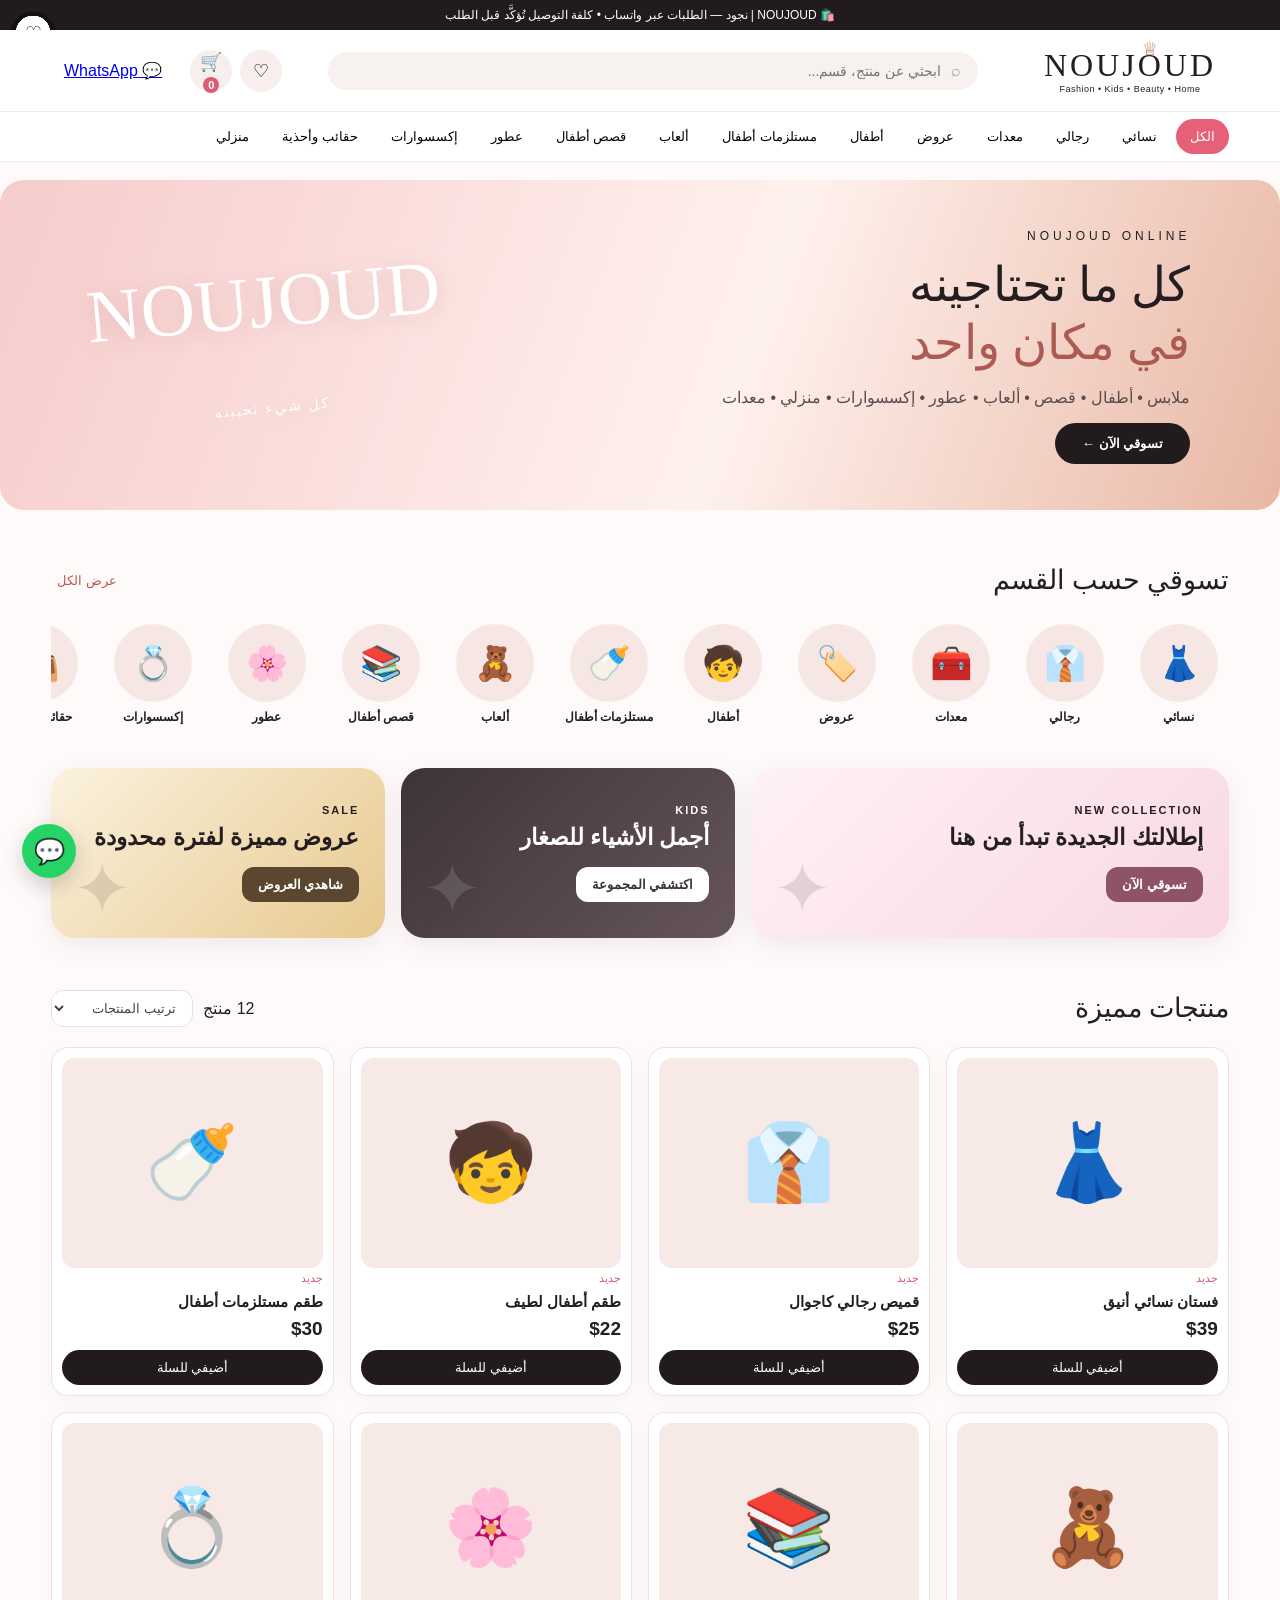
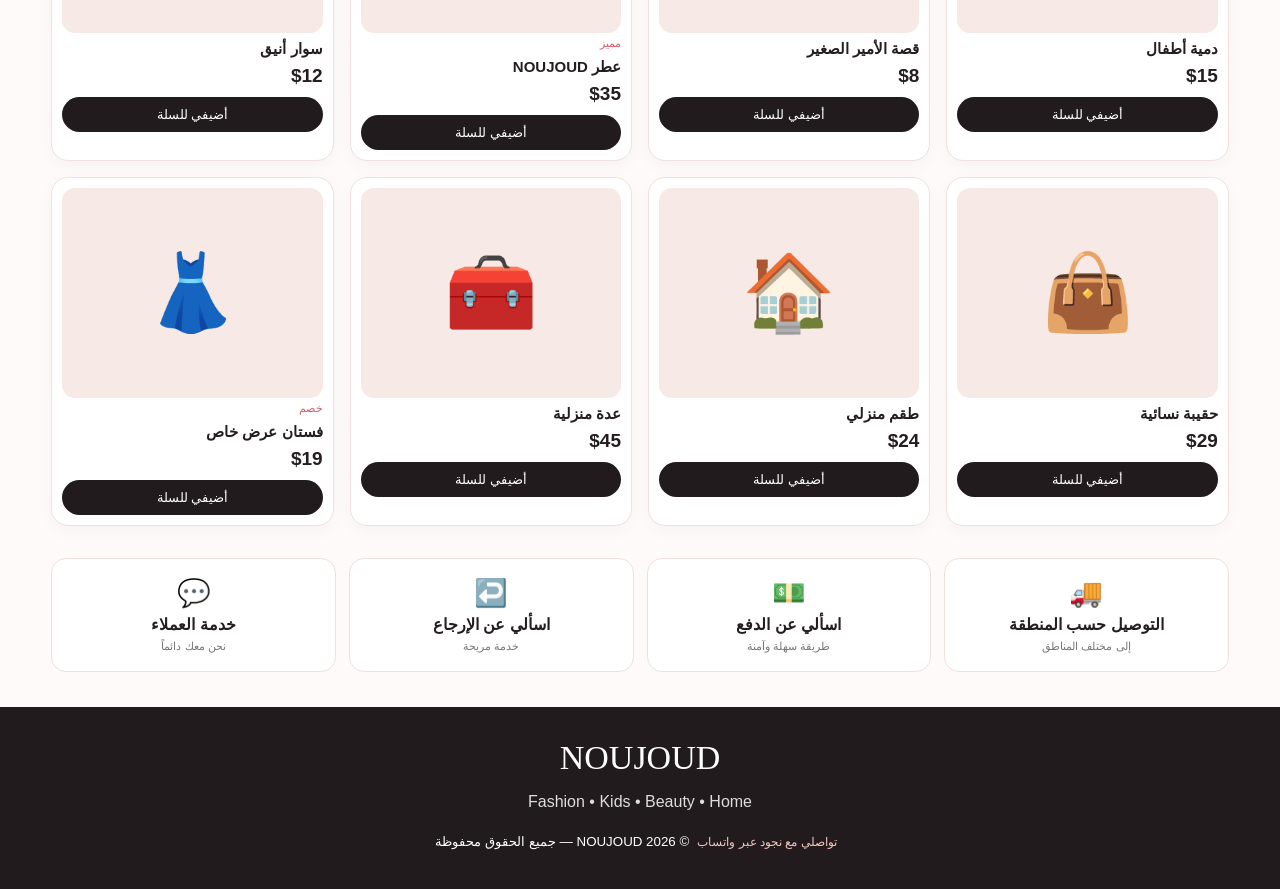
<file: index.html>
<!doctype html><html lang="ar" dir="rtl"><head><meta charset="UTF-8"><meta name="viewport" content="width=device-width,initial-scale=1"><title>NOUJOUD | متجر نجود</title><link rel="stylesheet" href="styles.css"></head><body>
<div class="top">🛍️ NOUJOUD | نجود — الطلبات عبر واتساب • كلفة التوصيل تُؤكَّد قبل الطلب</div><header class="header"><a class="brand" href="index.html"><span class="crown">♕</span><div>NOUJOUD<small>Fashion • Kids • Beauty • Home</small></div></a><div class="search"><span>⌕</span><input id="searchInput" placeholder="ابحثي عن منتج، قسم..." autocomplete="off"></div><div class="head-actions"><button id="wishlistBtn" title="المفضلة">♡</button><button id="cartBtn" title="السلة">🛒 <b id="cartCount">0</b></button></div><a class="whatsapp-head" href="https://wa.me/96176304775" target="_blank" rel="noopener">💬 WhatsApp</a></header><nav class="nav" id="nav"></nav>
<main><section class="hero"><div class="hero-copy"><span class="tag">NOUJOUD ONLINE</span><h1>كل ما تحتاجينه<br><em>في مكان واحد</em></h1><p>ملابس • أطفال • قصص • ألعاب • عطور • إكسسوارات • منزلي • معدات</p><button class="primary" onclick="showCategory('الكل')">تسوقي الآن ←</button></div><div class="hero-bubble">NOUJOUD<br><small>كل شيء تحبينه</small></div></section>
<section><div class="section-title"><h2>تسوقي حسب القسم</h2><button class="text-btn" onclick="showCategory('الكل')">عرض الكل</button></div><div class="categories" id="categories"></div></section>
<section class="promo-grid"><div class="promo-card pink" onclick="showCategory('نسائي')"><span>NEW COLLECTION</span><h3>إطلالتك الجديدة تبدأ من هنا</h3><button>تسوقي الآن</button></div><div class="promo-card dark" onclick="showCategory('أطفال')"><span>KIDS</span><h3>أجمل الأشياء للصغار</h3><button>اكتشفي المجموعة</button></div><div class="promo-card gold" onclick="showCategory('عروض')"><span>SALE</span><h3>عروض مميزة لفترة محدودة</h3><button>شاهدي العروض</button></div></section>
<section id="shop"><div class="section-title"><h2 id="productsTitle">منتجات مميزة</h2><div class="shop-tools"><span id="resultCount"></span><select id="sortSelect"><option value="default">ترتيب المنتجات</option><option value="low">السعر: من الأقل</option><option value="high">السعر: من الأعلى</option><option value="name">الاسم</option></select></div></div><div class="products" id="products"></div><div id="empty" class="empty" hidden>ما لقينا منتجات مطابقة 🔎</div></section>
<section class="features"><div><span>🚚</span><b>التوصيل حسب المنطقة</b><small>إلى مختلف المناطق</small></div><div><span>💵</span><b>اسألي عن الدفع</b><small>طريقة سهلة وآمنة</small></div><div><span>↩️</span><b>اسألي عن الإرجاع</b><small>خدمة مريحة</small></div><div><span>💬</span><b>خدمة العملاء</b><small>نحن معك دائماً</small></div></section></main><footer><strong>NOUJOUD</strong><p>Fashion • Kids • Beauty • Home</p><a href="https://wa.me/96176304775" target="_blank" rel="noopener">تواصلي مع نجود عبر واتساب</a><small>© 2026 NOUJOUD — جميع الحقوق محفوظة</small></footer>
<div class="drawer" id="drawer"><div class="drawer-box"><div class="drawer-head"><h3>سلة المشتريات</h3><button onclick="closeCart()">✕</button></div><div id="cartItems"></div><div class="cart-total"><span>المجموع</span><strong id="cartTotal">$0</strong></div><button class="primary full" onclick="checkout()">متابعة الطلب</button></div></div>
<div class="modal" id="productModal"><div class="modal-box"><button class="modal-close" onclick="closeProduct()">✕</button><div id="modalContent" class="modal-content"></div></div></div>
<div class="modal" id="checkoutModal"><div class="modal-box checkout"><button class="modal-close" onclick="document.getElementById('checkoutModal').classList.remove('open')">✕</button><h2>إرسال طلب عبر واتساب</h2><p>أدخلي معلومات التوصيل، ثم اضغطي إرسال داخل واتساب. الطلب لا يُرسل تلقائياً.</p><input id="customerName" placeholder="الاسم الكامل"><input id="customerPhone" placeholder="رقم الهاتف"><label class="choice-label">منطقة التوصيل<select id="deliveryZone" onchange="updateDeliveryFee()"></select></label><div class="delivery-box"><span>كلفة التوصيل</span><strong id="deliveryFee">$0</strong></div><textarea id="customerAddress" rows="4" placeholder="العنوان بالتفصيل"></textarea><button type="button" class="secondary full" onclick="useMyLocation()">📍 تحديد موقعي</button><button class="primary full" onclick="sendOrder()">إرسال الطلب عبر WhatsApp</button></div></div><div class="toast" id="toast"></div><a class="floating-wa" href="https://wa.me/96176304775" target="_blank" rel="noopener">💬</a><script src="catalog.js"></script><script src="db.js"></script><script src="app.js"></script></body></html>
</file>
<file: styles.css>
*{box-sizing:border-box}html{scroll-behavior:smooth}body{margin:0;font-family:Tahoma,Arial,sans-serif;background:#fffafa;color:#241e20}.top{background:#211b1d;color:#fff;text-align:center;padding:8px;font-size:12px}.header{height:82px;display:flex;align-items:center;gap:28px;padding:10px 5%;background:#fff;position:sticky;top:0;z-index:20;border-bottom:1px solid #eee}.brand{display:flex;align-items:center;gap:4px;font:32px Georgia,serif;letter-spacing:3px;min-width:210px;position:relative}.brand .crown{position:absolute;top:-9px;right:55px;color:#b7774e;font-size:18px}.brand small{display:block;font:9px Arial;letter-spacing:.5px;text-align:center}.search{flex:1;max-width:650px;background:#f7f1f0;border-radius:28px;padding:10px 17px;display:flex;gap:8px;align-items:center;color:#999}.search input{border:0;outline:0;background:none;width:100%;font-size:14px}.head-actions{display:flex;gap:8px;margin-right:auto}.head-actions button,.drawer-head button{border:0;background:#f8eeee;border-radius:50%;width:42px;height:42px;cursor:pointer;font-size:18px}.head-actions b{font-size:11px;background:#d95c72;color:#fff;border-radius:10px;padding:2px 5px}.nav{display:flex;gap:5px;padding:7px 4%;overflow:auto;white-space:nowrap;background:#fff;border-bottom:1px solid #eee;position:sticky;top:82px;z-index:19}.nav button{border:0;background:none;padding:10px 14px;border-radius:20px;cursor:pointer;font-size:13px}.nav button.active,.nav button.sale{background:#e66178;color:#fff}.hero{max-width:1400px;margin:18px auto;padding:45px 7%;min-height:330px;border-radius:24px;background:linear-gradient(110deg,#f6cccc,#fff1ed 58%,#e8b7a4);display:flex;align-items:center;justify-content:space-between;overflow:hidden}.tag{font-size:12px;letter-spacing:4px}.hero h1{font:48px Georgia,serif;line-height:1.2;margin:12px 0}.hero h1 em{font-style:normal;color:#ad5b52}.hero p{color:#594c4e}.hero-bubble{font:75px Georgia,serif;color:#fff;text-align:center;transform:rotate(-5deg);text-shadow:0 3px 20px #8e514633}.hero-bubble small{font:14px Arial;letter-spacing:2px}.primary{border:0;border-radius:24px;background:#211b1d;color:#fff;padding:13px 27px;font-weight:bold;cursor:pointer}.full{width:100%}section{max-width:1400px;margin:32px auto;padding:0 4%}.section-title{display:flex;align-items:center;justify-content:space-between}.section-title h2{font:27px Georgia,serif}.text-btn{border:0;background:none;color:#b45d53;cursor:pointer}.categories{display:flex;gap:14px;overflow:auto;padding:5px 0 12px}.cat{min-width:100px;text-align:center;cursor:pointer}.cat-icon{width:78px;height:78px;margin:auto;border-radius:50%;background:#f7e7e4;display:grid;place-items:center;font-size:34px;border:2px solid transparent}.cat:hover .cat-icon{border-color:#e5a3a0}.cat b{display:block;font-size:12px;margin-top:8px}.products{display:grid;grid-template-columns:repeat(4,1fr);gap:16px}.card{background:#fff;border:1px solid #eee1df;border-radius:17px;padding:10px;box-shadow:0 5px 18px #00000008}.pic{height:210px;border-radius:13px;background:#f7e9e6;display:grid;place-items:center;font-size:75px}.card .badge{color:#d25a6c;font-size:11px}.card h3{margin:7px 0;font-size:15px}.price{font-weight:bold;font-size:19px;margin-bottom:10px}.add{width:100%;border:0;background:#211b1d;color:#fff;border-radius:20px;padding:10px;cursor:pointer}.features{display:grid;grid-template-columns:repeat(4,1fr);gap:13px}.features div{background:#fff;border:1px solid #eee0dd;border-radius:15px;padding:18px;text-align:center}.features span{display:block;font-size:27px}.features b,.features small{display:block;margin-top:6px}.features small{color:#777;font-size:11px}footer{background:#211b1d;color:#fff;text-align:center;padding:32px;margin-top:35px}footer strong{font:34px Georgia,serif}footer p{color:#ddd}.empty{text-align:center;padding:50px;color:#777}.drawer{display:none;position:fixed;inset:0;background:#0008;z-index:50}.drawer.open{display:block}.drawer-box{position:absolute;right:0;top:0;height:100%;width:min(430px,100%);background:#fff;padding:20px;overflow:auto}.drawer-head{display:flex;justify-content:space-between;align-items:center}.cart-row{display:flex;gap:10px;align-items:center;padding:13px 0;border-bottom:1px solid #eee}.cart-row .mini{width:55px;height:55px;background:#f7e7e4;border-radius:10px;display:grid;place-items:center;font-size:28px}.qty{display:flex;gap:8px;align-items:center;margin-top:5px}.qty button{border:0;background:#f4e9e7;border-radius:8px;width:25px;height:25px;cursor:pointer}.remove{margin-right:auto;border:0;background:none;color:#c85c6b;cursor:pointer}.cart-total{display:flex;justify-content:space-between;padding:18px 0;font-size:18px}.toast{position:fixed;bottom:20px;left:50%;transform:translateX(-50%) translateY(20px);background:#211b1d;color:#fff;padding:11px 18px;border-radius:25px;opacity:0;transition:.25s;z-index:100}.toast.show{opacity:1;transform:translateX(-50%) translateY(0)}@media(max-width:850px){.header{height:auto;padding:10px 4%;flex-wrap:wrap;gap:10px}.brand{min-width:160px;font-size:26px}.search{order:3;flex-basis:100%;max-width:none}.nav{top:118px}.hero{margin:12px;padding:30px 7%;min-height:290px}.hero h1{font-size:35px}.hero-bubble{font-size:45px}.products{grid-template-columns:repeat(2,1fr)}.features{grid-template-columns:repeat(2,1fr)}}@media(max-width:500px){.hero-bubble{display:none}.products{gap:9px}.pic{height:170px;font-size:60px}.features{grid-template-columns:1fr 1fr}.cat{min-width:88px}.cat-icon{width:68px;height:68px}}
/* v2 additions */
.brand{text-decoration:none;color:inherit}.pic{position:relative;overflow:hidden}.pic img,.mini img,.modal-img img,.admin-thumb img{width:100%;height:100%;object-fit:cover}.heart{position:absolute;top:16px;left:16px;border:0;background:#fff;border-radius:50%;width:34px;height:34px;cursor:pointer;font-size:19px;box-shadow:0 2px 8px #0001}.heart.liked{color:#d85d70}.out{display:block;color:#a06b6b;margin-bottom:8px}.modal{display:none;position:fixed;inset:0;background:#0008;z-index:80;align-items:center;justify-content:center;padding:18px}.modal.open{display:flex}.modal-box{position:relative;background:#fff;border-radius:22px;width:min(760px,100%);max-height:90vh;overflow:auto;padding:28px}.modal-close{position:absolute;left:15px;top:15px;border:0;background:#f5e9e7;border-radius:50%;width:36px;height:36px;cursor:pointer}.modal-content{display:grid;grid-template-columns:1fr 1fr;gap:28px;align-items:center}.modal-img{height:360px;border-radius:18px;background:#f7e9e6;display:grid;place-items:center;font-size:110px;overflow:hidden}.modal-price{font-size:28px;font-weight:bold;margin:12px 0}.checkout{width:min(520px,100%)}.checkout input,.checkout textarea{width:100%;border:1px solid #e6d8d5;border-radius:12px;padding:12px;margin:7px 0;font-family:inherit}.checkout textarea{resize:vertical}footer a{display:inline-block;color:#f4c5bd;margin:8px;text-decoration:none;font-size:12px}.admin-body{background:#f8f4f2}.admin-head{background:#211b1d;color:#fff;padding:18px 6%;display:flex;justify-content:space-between;align-items:center}.admin-head strong{font:30px Georgia,serif;display:block}.admin-head span{font-size:12px;color:#ddd}.admin-link{color:#fff;text-decoration:none;background:#493b3e;padding:10px 16px;border-radius:20px}.admin-main{max-width:1200px;margin:25px auto;padding:0 4%}.admin-stats{display:grid;grid-template-columns:repeat(3,1fr);gap:14px;margin-bottom:18px}.admin-stats div,.admin-card{background:#fff;border:1px solid #eadfdb;border-radius:18px;padding:20px}.admin-stats b{display:block;font-size:28px}.admin-stats small{color:#777}.admin-card{margin-bottom:18px}.admin-title{display:flex;justify-content:space-between;align-items:center;gap:10px;margin-bottom:16px}.admin-title h1,.admin-title h2{margin:0}.admin-title span{font-size:12px;color:#777}.product-form{display:grid;grid-template-columns:repeat(2,1fr);gap:12px}.product-form label{font-size:12px;color:#5e5557}.product-form input,.product-form select,.product-form textarea{display:block;width:100%;margin-top:5px;border:1px solid #e2d5d1;border-radius:10px;padding:11px;font:inherit;background:#fff}.product-form .wide{grid-column:1/-1}.upload-label small{display:block;margin-top:4px;color:#888}.form-actions{grid-column:1/-1;display:flex;gap:8px}.secondary,.admin-actions button,.clear{border:0;background:#eee5e2;padding:10px 14px;border-radius:10px;cursor:pointer}.admin-search{border:1px solid #ddd;border-radius:10px;padding:10px;max-width:240px}.admin-products{display:grid;gap:9px}.admin-product{display:flex;align-items:center;gap:12px;border:1px solid #eee5e2;border-radius:13px;padding:9px}.admin-thumb{width:65px;height:65px;border-radius:10px;background:#f7e7e4;display:grid;place-items:center;font-size:30px;overflow:hidden}.admin-info{flex:1}.admin-info b,.admin-info small{display:block}.admin-info small{font-size:11px;color:#777;margin-top:3px}.admin-actions{display:flex;gap:6px}.admin-actions .danger{color:#b84e5f}.order{border:1px solid #eee5e2;border-radius:12px;padding:12px;margin-bottom:8px}.order b,.order small{display:block}.order small{color:#777;margin-top:4px}.order p{font-size:13px}.order strong{font-size:18px}@media(max-width:700px){.modal-content{grid-template-columns:1fr}.modal-img{height:260px}.product-form{grid-template-columns:1fr}.product-form .wide{grid-column:auto}.admin-stats{grid-template-columns:1fr 1fr}.admin-title{align-items:flex-start;flex-direction:column}.admin-search{max-width:none;width:100%}}

.choice-label{display:block;font-size:13px;font-weight:bold;margin:12px 0}.choice-label select{display:block;width:100%;margin-top:6px;border:1px solid #e6d8d5;border-radius:10px;padding:10px;background:#fff;font:inherit}.modal-actions{display:grid;grid-template-columns:1fr 1fr;gap:8px}.whatsapp-product{border:0;border-radius:24px;background:#25d366;color:#fff;padding:12px 16px;font-weight:bold;cursor:pointer;width:100%}@media(max-width:500px){.modal-actions{grid-template-columns:1fr}}

/* v4 storefront polish */
.shop-tools{display:flex;align-items:center;gap:10px}.shop-tools select{border:1px solid #eadfe3;background:#fff;border-radius:12px;padding:9px 12px;color:#4d4146;font-family:inherit}.promo-grid{display:grid;grid-template-columns:2fr 1.4fr 1.4fr;gap:16px;margin:28px 0}.promo-card{min-height:170px;border-radius:24px;padding:26px;display:flex;flex-direction:column;justify-content:center;cursor:pointer;overflow:hidden;position:relative;box-shadow:0 8px 24px rgba(70,40,50,.08)}.promo-card:after{content:'✦';position:absolute;left:22px;bottom:8px;font-size:70px;opacity:.12}.promo-card span{font-size:11px;letter-spacing:2px;font-weight:800}.promo-card h3{font-size:23px;margin:8px 0 16px;max-width:300px}.promo-card button{width:max-content;border:0;border-radius:12px;padding:10px 16px;font-family:inherit;font-weight:700;cursor:pointer}.promo-card.pink{background:linear-gradient(135deg,#fff1f5,#f8d8e2)}.promo-card.pink button{background:#8f5368;color:#fff}.promo-card.dark{background:linear-gradient(135deg,#3d3338,#66545c);color:#fff}.promo-card.dark button{background:#fff;color:#3d3338}.promo-card.gold{background:linear-gradient(135deg,#fbf2df,#e7c98f)}.promo-card.gold button{background:#5b4630;color:#fff}.floating-wa{position:fixed;bottom:22px;left:22px;width:54px;height:54px;border-radius:50%;display:flex;align-items:center;justify-content:center;text-decoration:none;background:#25d366;color:#fff;font-size:25px;box-shadow:0 8px 22px rgba(0,0,0,.18);z-index:30}.nav{overflow-x:auto;scrollbar-width:none}.nav::-webkit-scrollbar{display:none}.card{transition:transform .18s ease,box-shadow .18s ease}.card:hover{transform:translateY(-4px);box-shadow:0 12px 28px rgba(60,35,45,.12)}@media(max-width:800px){.promo-grid{grid-template-columns:1fr}.promo-card{min-height:145px}.shop-tools select{max-width:130px}.floating-wa{bottom:16px;left:16px}}

.choice-label input{width:100%;box-sizing:border-box;padding:12px;border:1px solid #ddd;border-radius:12px;margin-top:6px}.order-top{display:flex;justify-content:space-between;gap:12px;align-items:center}.order-top select{padding:7px 10px;border-radius:10px;border:1px solid #ddd}.order-wa{display:inline-block;margin-inline-start:10px;text-decoration:none}.admin-title>div{display:flex;gap:6px;align-items:center}
.admin-login{max-width:460px;margin:10vh auto}.login-box{text-align:center}.login-box h1{margin:0 0 8px}.login-box p{color:#777}.login-box input{width:100%;box-sizing:border-box;margin:10px 0}.hidden{display:none!important}.cat-admin-grid{display:grid;grid-template-columns:repeat(auto-fill,minmax(220px,1fr));gap:12px}.cat-admin{display:flex;align-items:center;gap:10px;padding:12px;border:1px solid #eee;border-radius:16px;background:#fff}.cat-admin-img{width:58px;height:58px;border-radius:14px;background:#f8f2f4;display:flex;align-items:center;justify-content:center;font-size:28px;overflow:hidden;flex:none}.cat-admin-img img{width:100%;height:100%;object-fit:cover}.cat-admin-info{flex:1;min-width:0}.cat-admin-info b{display:block}.cat-admin-info small{color:#777}.cat-admin-actions{display:flex;gap:5px}.cat-admin-actions button{padding:7px 9px}.section-divider{height:1px;background:#eee;margin:18px 0}.hint{font-size:12px;color:#777}
.cat-icon img{width:100%;height:100%;object-fit:cover;border-radius:inherit}.cat-icon{overflow:hidden}

.delivery-box{display:flex;justify-content:space-between;align-items:center;background:#fff7f8;border:1px solid #f0d7dc;border-radius:12px;padding:12px 14px;margin:8px 0 12px}.delivery-box strong{font-size:18px}.checkout .choice-label{display:block;margin:10px 0}.checkout .choice-label select{width:100%;margin-top:6px}

.delivery-board-toolbar{display:flex;gap:10px;flex-wrap:wrap;align-items:center;margin:15px 0}.delivery-board-toolbar input,.delivery-board-toolbar select{padding:10px;border:1px solid #ddd;border-radius:10px}.delivery-board{display:grid;gap:12px}.delivery-card{display:flex;justify-content:space-between;gap:16px;align-items:center;padding:16px;border:1px solid #eee;border-radius:16px;background:#fff}.delivery-card small{display:block;color:#777;margin-top:7px}.delivery-actions{display:flex;gap:7px;flex-wrap:wrap;align-items:center}.delivery-actions select{padding:8px;border:1px solid #ddd;border-radius:9px}.delivery-actions a{text-decoration:none}@media(max-width:700px){.delivery-card{flex-direction:column;align-items:stretch}.delivery-actions{display:grid;grid-template-columns:1fr 1fr}.delivery-actions a{display:flex;align-items:center;justify-content:center}}

.hidden{display:none!important}.admin-link{display:inline-block;margin:4px;padding:8px 12px;text-decoration:none}.show{display:block}
</file>
